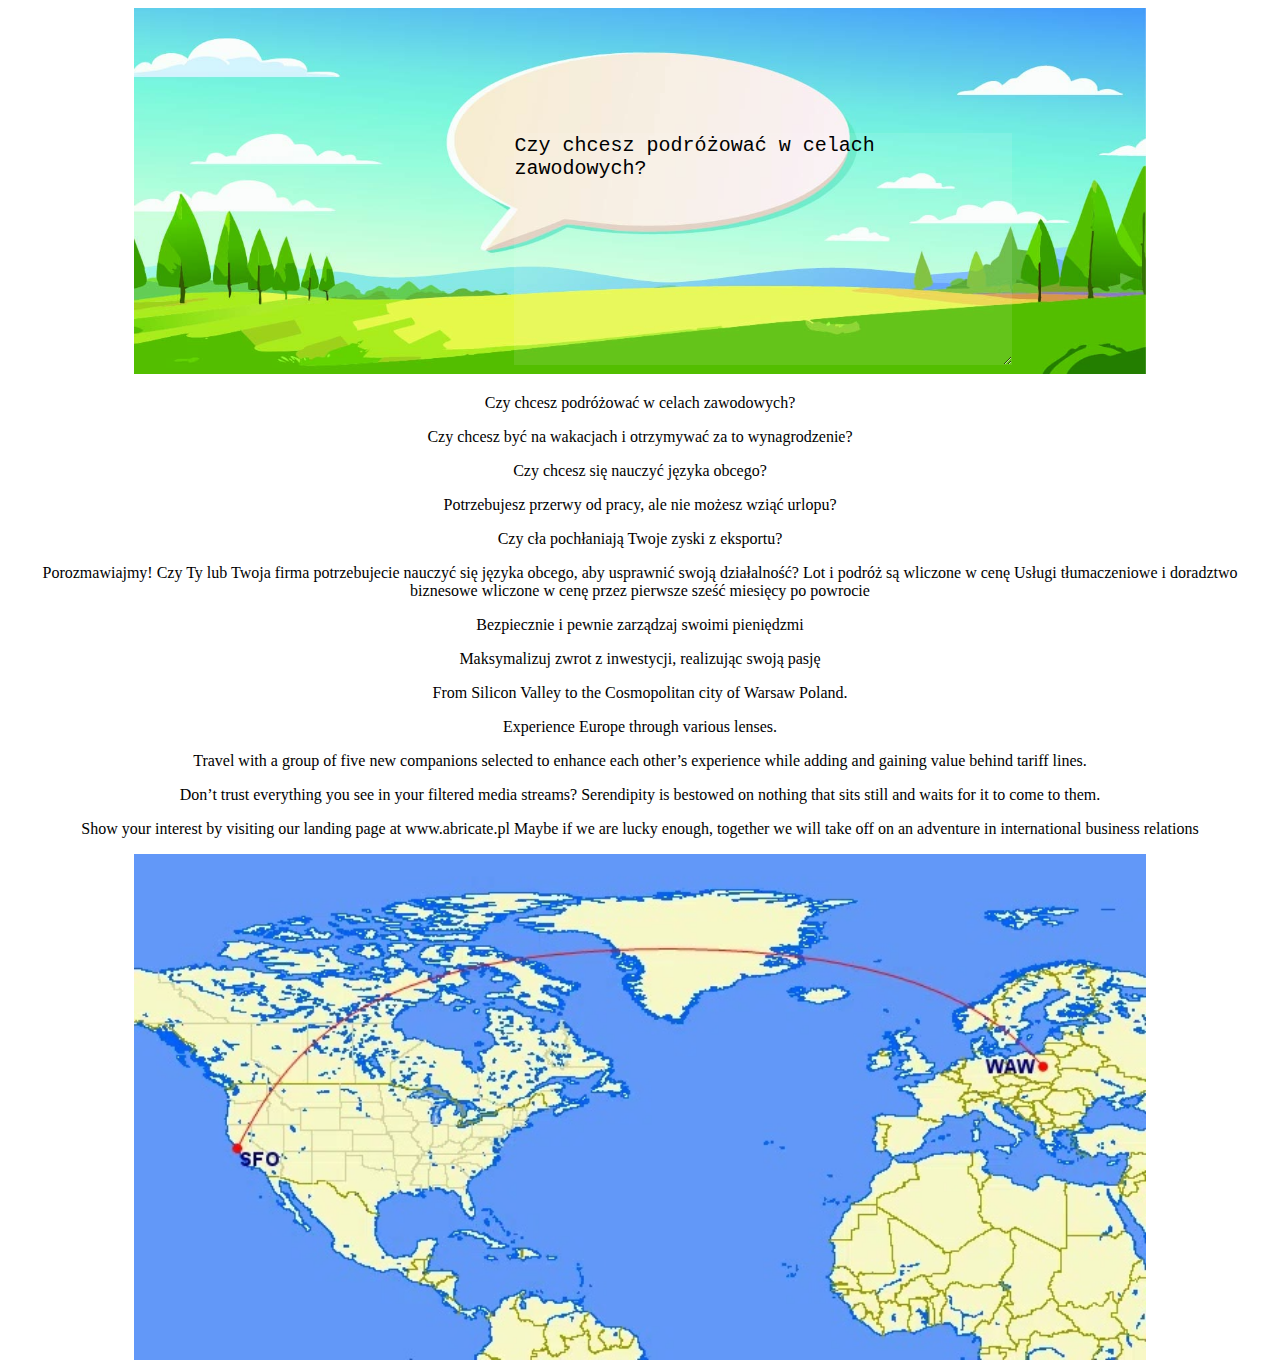
<file: index.html>
<!doctype html>
<html>
<head>
<meta charset="UTF-8">
<title>Dzień Dobry!</title>
</head>
<body>
  <center>
    <div style="position: relative; display: inline-block;">
      <img src="/images/PolishSceneWithSpeechBubble.jpg" alt="Polish Scene With Speech Bubble" width="80%">
	<textarea name="float" id="Bubble" style="position: absolute; top: 125px; left: 40%; background-color: rgba(255, 255, 255, 0.1); font-size: x-large; padding: 1px; border: 0px solid #000; z-index: 1;" rows="10" cols="40">Czy chcesz podróżować w celach zawodowych?</textarea>
    </div>

	<datalist id="Ideas">
    <option value="Czy chcesz podróżować w celach zawodowych?">
    <option value="Czy chcesz być na wakacjach i otrzymywać za to wynagrodzenie?">
	<option value="Czy chcesz się nauczyć języka obcego?">
	<option value="Potrzebujesz przerwy od pracy, ale nie możesz wziąć urlopu?">
	<option value="Czy cła pochłaniają Twoje zyski z eksportu?">
	<option value="Porozmawiajmy!">
	</datalist>
		<p>
		Czy chcesz podróżować w celach zawodowych?</p> 
		<p>
		Czy chcesz być na wakacjach i otrzymywać za to wynagrodzenie?</p>
		<p>
		Czy chcesz się nauczyć języka obcego?</p>
		<p>
		Potrzebujesz przerwy od pracy, ale nie możesz wziąć urlopu?
		<p>
		Czy cła pochłaniają Twoje zyski z eksportu? </p>
		<p>
		
		Porozmawiajmy!
		
		Czy Ty lub Twoja firma potrzebujecie nauczyć się języka obcego, aby usprawnić swoją działalność?
		
		Lot i podróż są wliczone w cenę
		
		Usługi tłumaczeniowe i doradztwo biznesowe wliczone w cenę przez pierwsze sześć miesięcy po powrocie</p> </p>
		<p>
		Bezpiecznie i pewnie zarządzaj swoimi pieniędzmi </p>
		<p>
		Maksymalizuj zwrot z inwestycji, realizując swoją pasję</p>
		<p>
		From Silicon Valley to the Cosmopolitan city of Warsaw Poland. </p>
		<p>
		Experience Europe through various lenses. </p>
		<p>
		Travel with a group of five new companions selected to enhance each other’s experience while adding and gaining value behind tariff lines. </p>
		<p>
		Don’t trust everything you see in your filtered media streams? Serendipity is bestowed on nothing that sits still and waits for it to come to them. </p>
		<p>
		Show your interest by visiting our landing page at www.abricate.pl Maybe if we are lucky enough, together we will take off on an adventure in international business relations 
		</p>
				<img src="/images/SF-WAW.jpg" alt="Path from California to Warsaw Poland 2025" width="80%">

	</center>
		
</body>
</html>
</file>
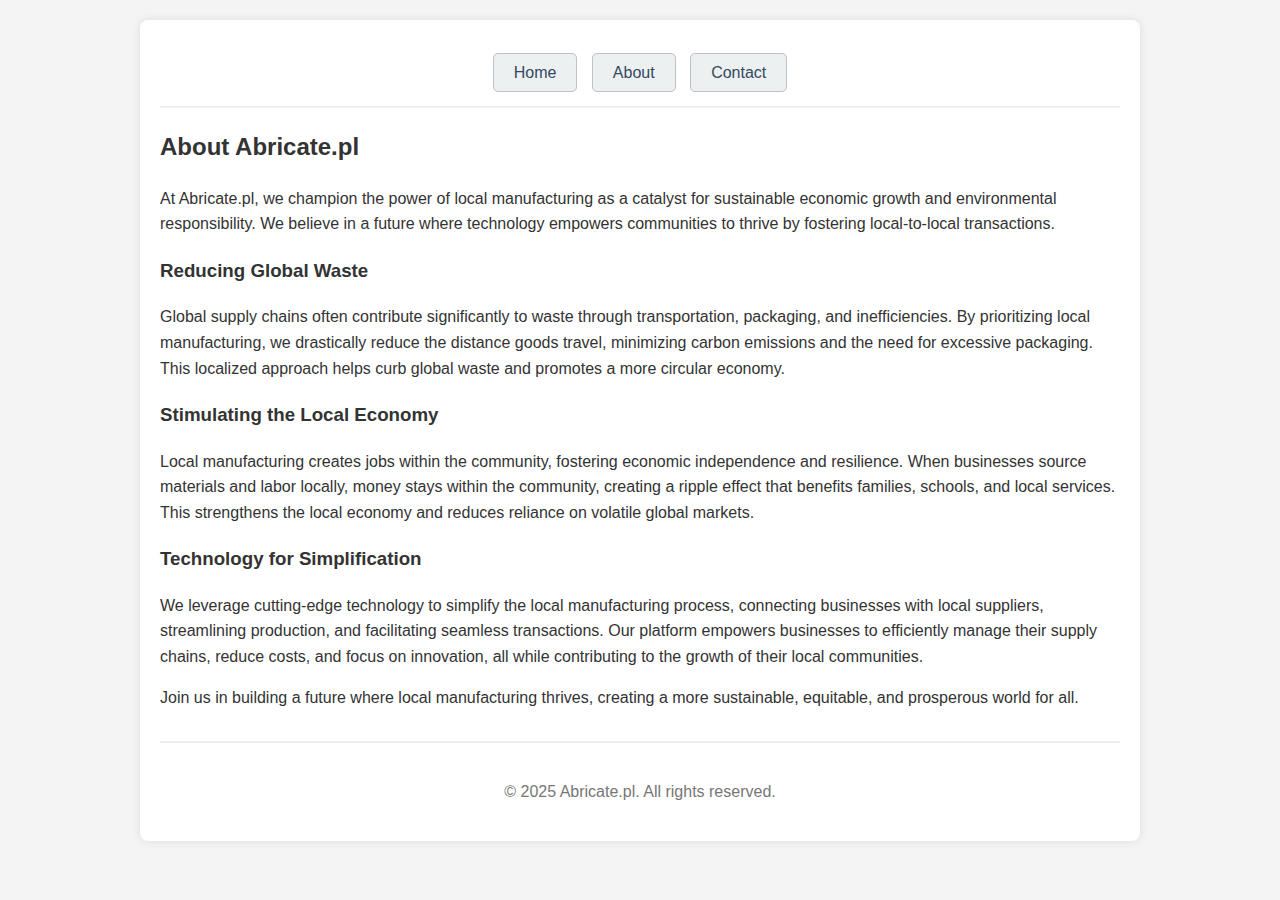
<file: about.html>
<!DOCTYPE html>
<link rel="stylesheet" href="/css/style.css">
<html lang="en">
<head>
    <meta charset="UTF-8">
    <meta name="viewport" content="width=device-width, initial-scale=1.0">
    <title>Dzień Dobry! | Abricate.pl</title>
    <link rel="stylesheet" href="/css/style.css">
</head>
<body>
    <div class="container">

 <header>
            <nav class="masthead">
                <a href="/index.html" class="btn-light">Home</a>
                <a href="/about.html" class="btn-light">About</a>
                <a href="/contact.html" class="btn-light">Contact</a>
 </header>
        <main>
            <section class="about-content">
                <h2>About Abricate.pl</h2>
                <p>At Abricate.pl, we champion the power of local manufacturing as a catalyst for sustainable economic growth and environmental responsibility. We believe in a future where technology empowers communities to thrive by fostering local-to-local transactions.</p>

                <h3>Reducing Global Waste</h3>
                <p>Global supply chains often contribute significantly to waste through transportation, packaging, and inefficiencies. By prioritizing local manufacturing, we drastically reduce the distance goods travel, minimizing carbon emissions and the need for excessive packaging. This localized approach helps curb global waste and promotes a more circular economy.</p>

                <h3>Stimulating the Local Economy</h3>
                <p>Local manufacturing creates jobs within the community, fostering economic independence and resilience. When businesses source materials and labor locally, money stays within the community, creating a ripple effect that benefits families, schools, and local services. This strengthens the local economy and reduces reliance on volatile global markets.</p>

                <h3>Technology for Simplification</h3>
                <p>We leverage cutting-edge technology to simplify the local manufacturing process, connecting businesses with local suppliers, streamlining production, and facilitating seamless transactions. Our platform empowers businesses to efficiently manage their supply chains, reduce costs, and focus on innovation, all while contributing to the growth of their local communities.</p>

                <p>Join us in building a future where local manufacturing thrives, creating a more sustainable, equitable, and prosperous world for all.</p>
            </section>        

 
        </main>

        <footer>
            <p>&copy; 2025 Abricate.pl. All rights reserved.</p>
        </footer>

    </div>
</body>
</html>
</file>
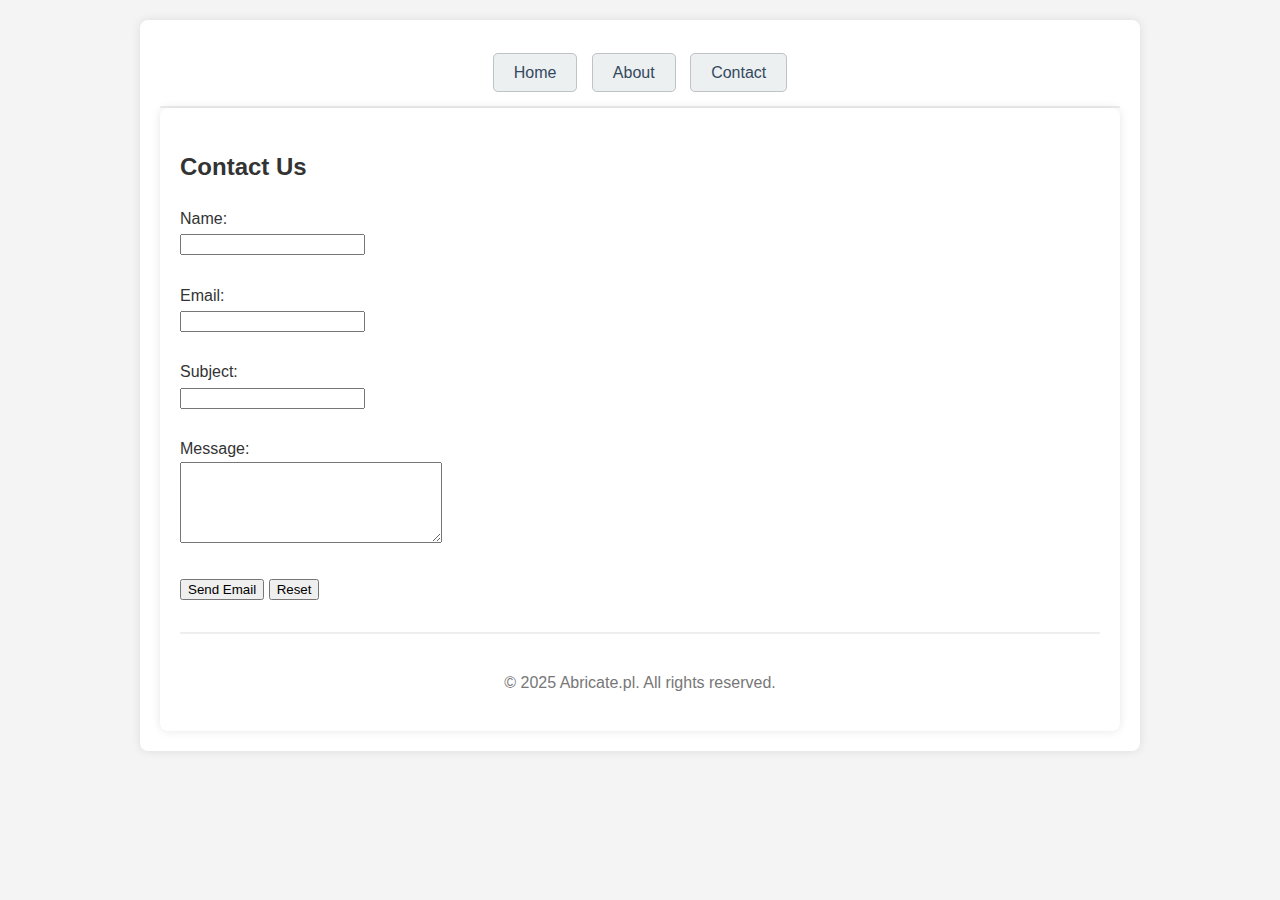
<file: contact.html>
<!DOCTYPE html>
<link rel="stylesheet" href="/css/style.css">
<html lang="en">
<head>
    <meta charset="UTF-8">
    <meta name="viewport" content="width=device-width, initial-scale=1.0">
    <title>Dzień Dobry! | Abricate.pl</title>
    <link rel="stylesheet" href="/css/style.css">
</head>
<body>
    <div class="container">

 <header>
            <nav class="masthead">
                <a href="/index.html" class="btn-light">Home</a>
                <a href="/about.html" class="btn-light">About</a>
                <a href="/contact.html" class="btn-light">Contact</a>
 </header>
<!DOCTYPE html>
<html lang="en">
<head>
    <meta charset="UTF-8">
    <meta name="viewport" content="width=device-width, initial-scale=1.0">
    <title>Contact Us | Abricate.pl</title>
    <link rel="stylesheet" href="/css/style.css">
</head>
<body>
    <div class="container">

        <main>
            <section class="contact-form">
                <h2>Contact Us</h2>
                <form action="mailto:make@abricate.com" method="post" enctype="text/plain">
                    <label for="name">Name:</label><br>
                    <input type="text" id="name" name="name"><br><br>

                    <label for="email">Email:</label><br>
                    <input type="email" id="email" name="email"><br><br>

                    <label for="subject">Subject:</label><br>
                    <input type="text" id="subject" name="subject"><br><br>

                    <label for="message">Message:</label><br>
                    <textarea id="message" name="message" rows="5" cols="30"></textarea><br><br>

                    <input type="submit" value="Send Email">
                    <input type="reset" value="Reset">
                </form>
            </section>
        </main>

        <footer>
            <p>&copy; 2025 Abricate.pl. All rights reserved.</p>
        </footer>

    </div>
</body>
</file>
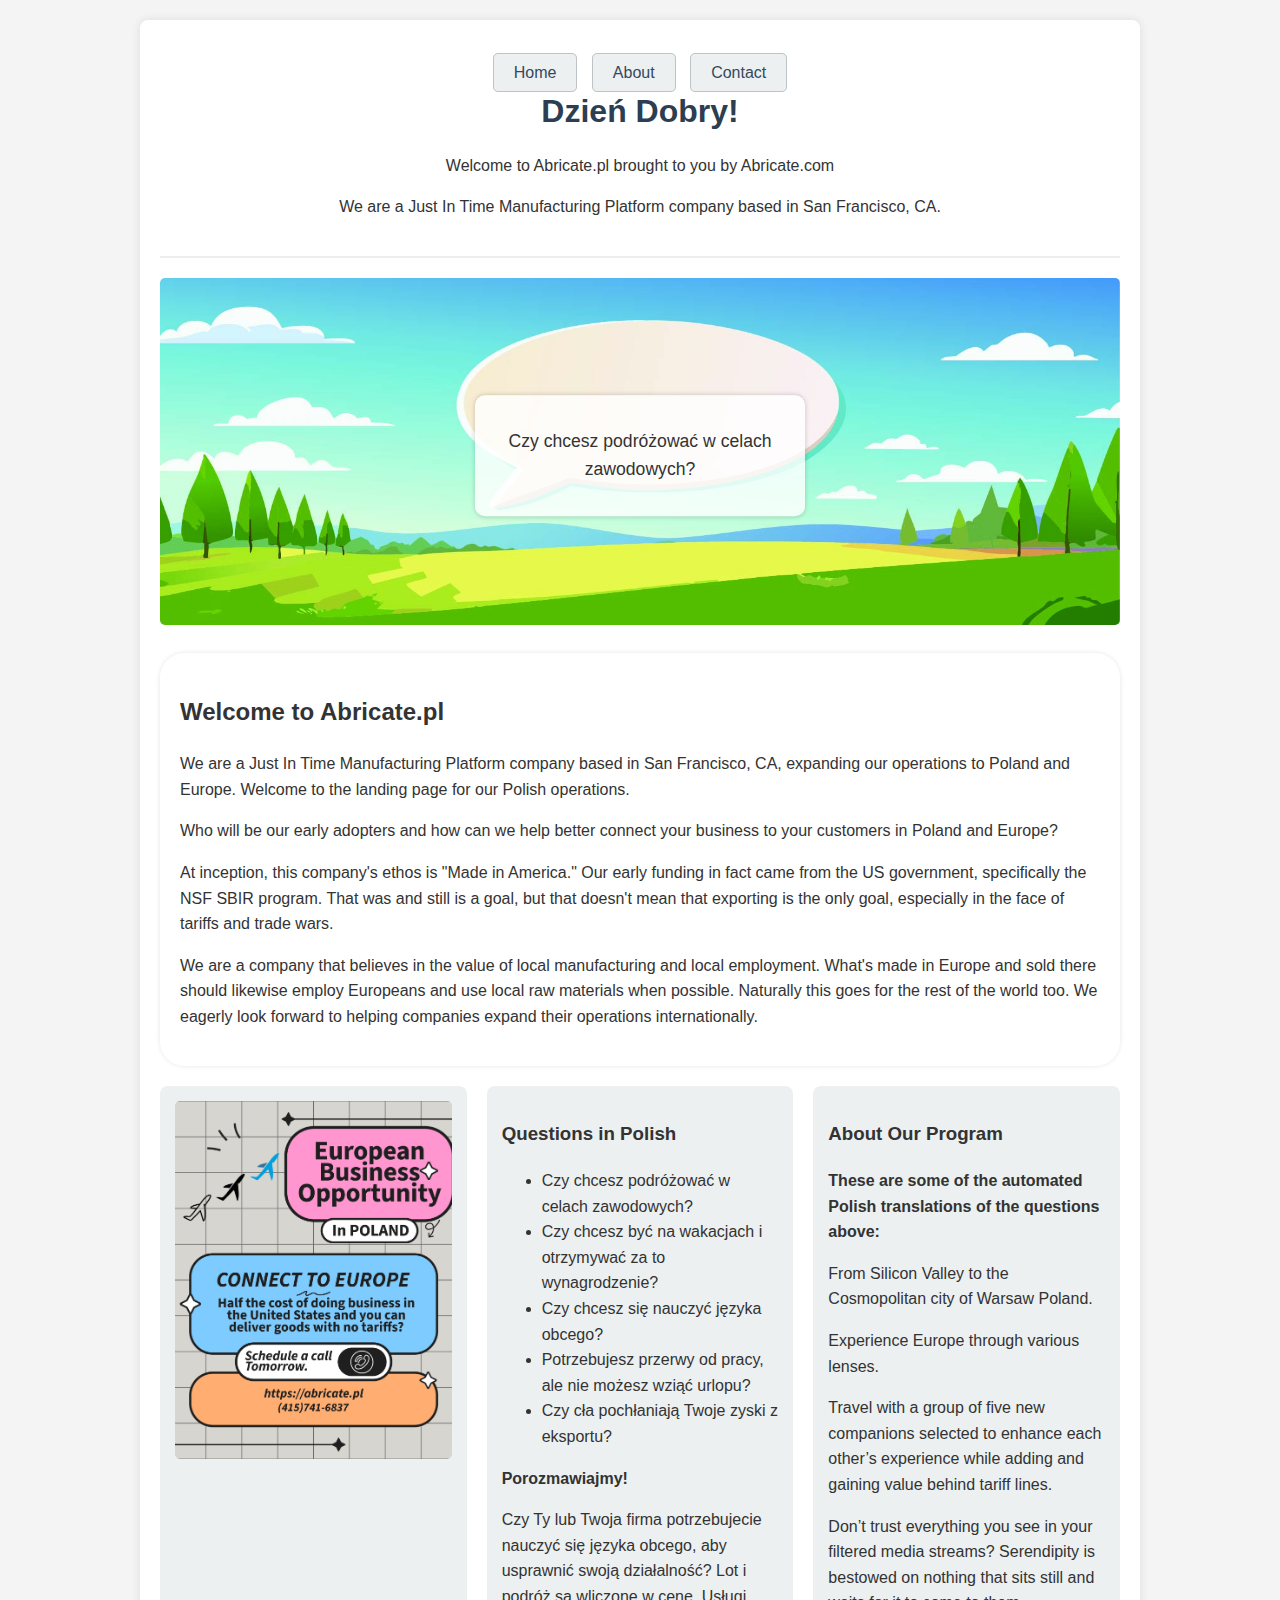
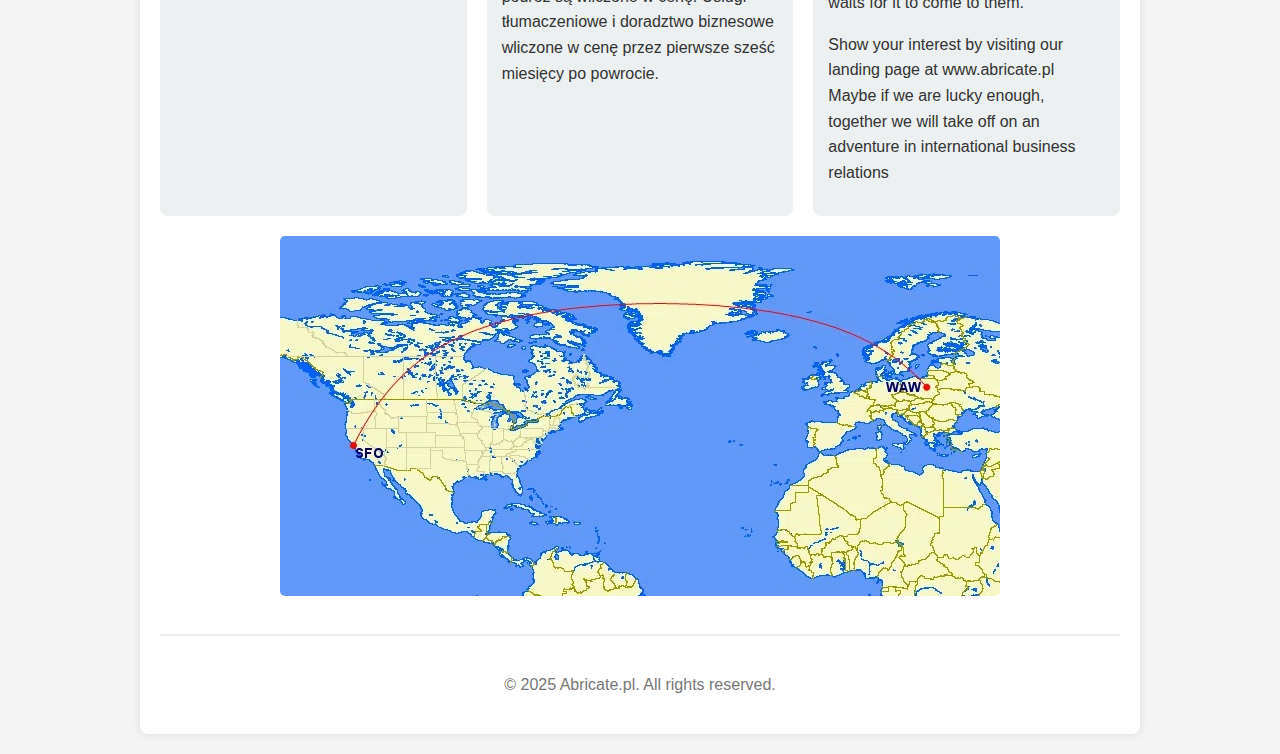
<file: index2.html>
<!DOCTYPE html>
<html lang="en">
<head>
    <meta charset="UTF-8">
    <meta name="viewport" content="width=device-width, initial-scale=1.0">
    <title>Dzień Dobry! | Abricate.pl</title>
    <link rel="stylesheet" href="/css/style.css">
    <style>
        /* This is a temporary stylesheet to make the example look good.
           It's best practice to move all CSS to an external file. */
        body {
            font-family: Arial, sans-serif;
            line-height: 1.6;
            margin: 0;
            padding: 20px;
            background-color: #f4f4f4;
            color: #333;
        }
        .container {
            max-width: 960px;
            margin: 0 auto;
            background: #fff;
            padding: 20px;
            border-radius: 8px;
            box-shadow: 0 0 10px rgba(0,0,0,0.1);
        }
        header {
            text-align: center;
            padding-bottom: 20px;
            border-bottom: 2px solid #eee;
        }
        header h1 {
            color: #2c3e50;
            margin: 0;
        }
        nav {
            margin-top: 20px;
        }
        .btn-light {
            background-color: #ecf0f1;
            border: 1px solid #bdc3c7;
            color: #34495e;
            padding: 10px 20px;
            text-decoration: none;
            border-radius: 5px;
            margin: 0 5px;
            transition: background-color 0.3s;
        }
        .btn-light:hover {
            background-color: #dce0e1;
        }
        .image-container {
            position: relative;
            text-align: center;
            margin: 20px 0;
        }
        .speech-bubble-text {
            position: absolute;
            top: 50%;
            left: 50%;
            transform: translate(-50%, -50%);
            background-color: rgba(255, 255, 255, 0.8);
            padding: 15px;
            border-radius: 10px;
            width: 80%;
            max-width: 300px;
            box-shadow: 0 0 5px rgba(0,0,0,0.2);
            font-size: 1.1em;
            text-align: center;
        }
        .content-box {
            background-color: rgba(255, 255, 255, 0.9);
            padding: 20px;
            border-radius: 25px;
            margin: 20px 0;
            text-align: left;
            box-shadow: 0 0 5px rgba(0,0,0,0.1);
        }
        .content-box strong {
            display: block;
            margin-bottom: 10px;
            font-size: 1.2em;
        }
        .grid-container {
            display: grid;
            grid-template-columns: repeat(auto-fit, minmax(250px, 1fr));
            gap: 20px;
            margin-top: 20px;
        }
        .card {
            background-color: #ecf0f1;
            padding: 15px;
            border-radius: 8px;
        }
        .card img {
            display: block;
            margin: 0 auto 10px;
        }
        img {
            max-width: 100%;
            height: auto;
            border-radius: 5px;
        }
        footer {
            text-align: center;
            margin-top: 30px;
            padding-top: 20px;
            border-top: 2px solid #eee;
            color: #777;
        }
    </style>
</head>
<body>
    <div class="container">

        <header>
            <nav class="masthead">
                <a href="/index.html" class="btn-light">Home</a>
                <a href="/about.html" class="btn-light">About</a>
                <a href="/contact.html" class="btn-light">Contact</a>
            </nav>
            <h1>Dzień Dobry!</h1>
            <p>Welcome to Abricate.pl brought to you by Abricate.com</p>
            <p>We are a Just In Time Manufacturing Platform company based in San Francisco, CA.</p>
        </header>

        <main>
            <section>
                <div class="image-container">
                    <img src="/images/PolishSceneWithSpeechBubble.jpg" alt="Polish Scene With Speech Bubble">
                    <div class="speech-bubble-text">
                        <p>Czy chcesz podróżować w celach zawodowych?</p>
                    </div>
                </div>
            </section>

            <section class="content-box">
                <h2>Welcome to Abricate.pl</h2>
                <p>We are a Just In Time Manufacturing Platform company based in San Francisco, CA, expanding our operations to Poland and Europe. Welcome to the landing page for our Polish operations.</p>
                <p>Who will be our early adopters and how can we help better connect your business to your customers in Poland and Europe?</p>
                <p>At inception, this company's ethos is "Made in America." Our early funding in fact came from the US government, specifically the NSF SBIR program. That was and still is a goal, but that doesn't mean that exporting is the only goal, especially in the face of tariffs and trade wars.</p>
                <p>We are a company that believes in the value of local manufacturing and local employment. What's made in Europe and sold there should likewise employ Europeans and use local raw materials when possible. Naturally this goes for the rest of the world too. We eagerly look forward to helping companies expand their operations internationally.</p>
            </section>

            <section>
                <div class="grid-container">
                    <div class="card">
                        <a href="/flyers/AbricateDotPL1.jpeg" target="_blank">
                            <img src="/flyers/AbricateDotPL1.jpeg" alt="Abricate Dot PL Flyer">
                        </a>
                    </div>
                    <div class="card">
                        <h3>Questions in Polish</h3>
                        <ul>
                            <li>Czy chcesz podróżować w celach zawodowych?</li>
                            <li>Czy chcesz być na wakacjach i otrzymywać za to wynagrodzenie?</li>
                            <li>Czy chcesz się nauczyć języka obcego?</li>
                            <li>Potrzebujesz przerwy od pracy, ale nie możesz wziąć urlopu?</li>
                            <li>Czy cła pochłaniają Twoje zyski z eksportu?</li>
                        </ul>
                        <p><strong>Porozmawiajmy!</strong></p>
                        <p>
                        Czy Ty lub Twoja firma potrzebujecie nauczyć się języka obcego, aby usprawnić swoją działalność?
                        Lot i podróż są wliczone w cenę.
                        Usługi tłumaczeniowe i doradztwo biznesowe wliczone w cenę przez pierwsze sześć miesięcy po powrocie.
                        </p>
                    </div>
                    <div class="card">
                        <h3>About Our Program</h3>
                        <p><strong>These are some of the automated Polish translations of the questions above:</strong></p>
                        <p>From Silicon Valley to the Cosmopolitan city of Warsaw Poland.</p>
                        <p>Experience Europe through various lenses.</p>
                        <p>Travel with a group of five new companions selected to enhance each other’s experience while adding and gaining value behind tariff lines.</p>
                        <p>Don’t trust everything you see in your filtered media streams? Serendipity is bestowed on nothing that sits still and waits for it to come to them.</p>
                        <p>Show your interest by visiting our landing page at www.abricate.pl Maybe if we are lucky enough, together we will take off on an adventure in international business relations</p>
                    </div>
                </div>
            </section>

            <section style="text-align: center; margin-top: 20px;">
                <img src="/images/SF-WAW.jpg" alt="Path from California to Warsaw Poland 2025">
            </section>
        </main>

        <footer>
            <p>&copy; 2025 Abricate.pl. All rights reserved.</p>
        </footer>

    </div>
</body>
</html>
</file>
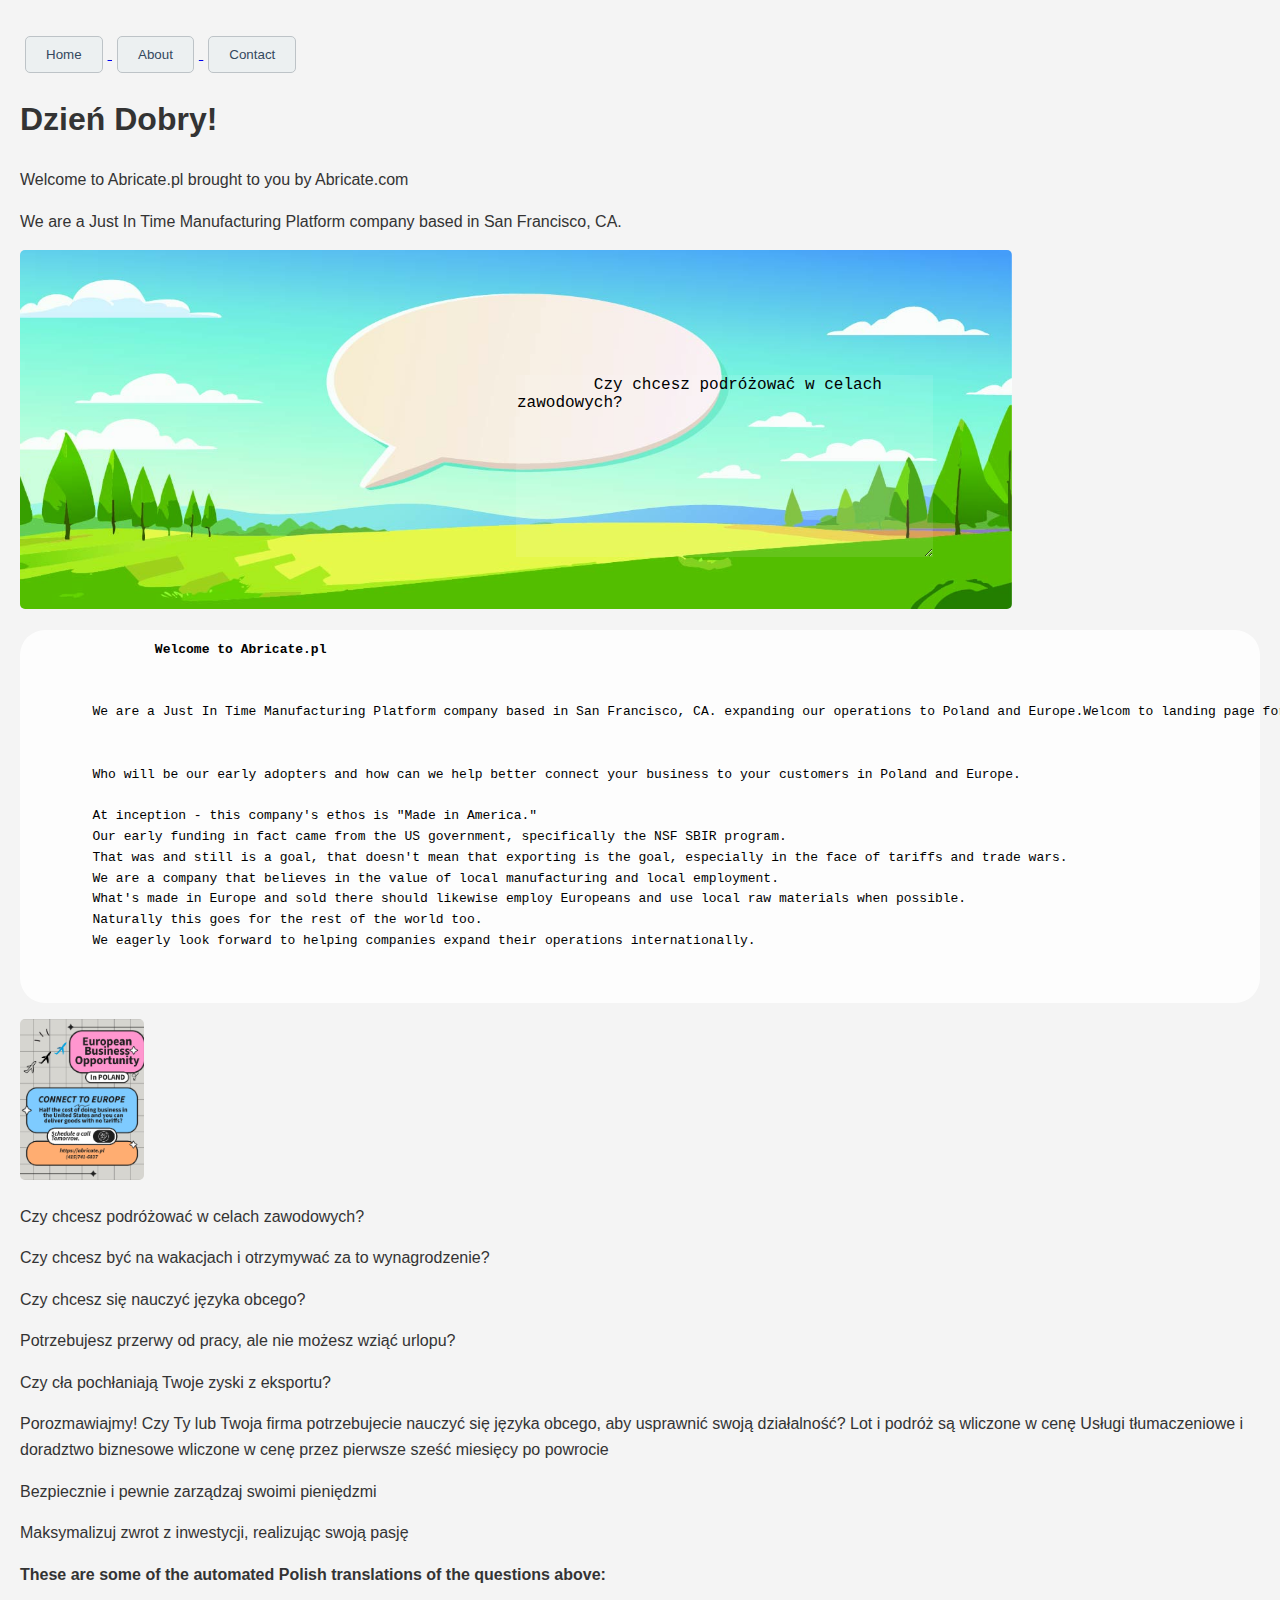
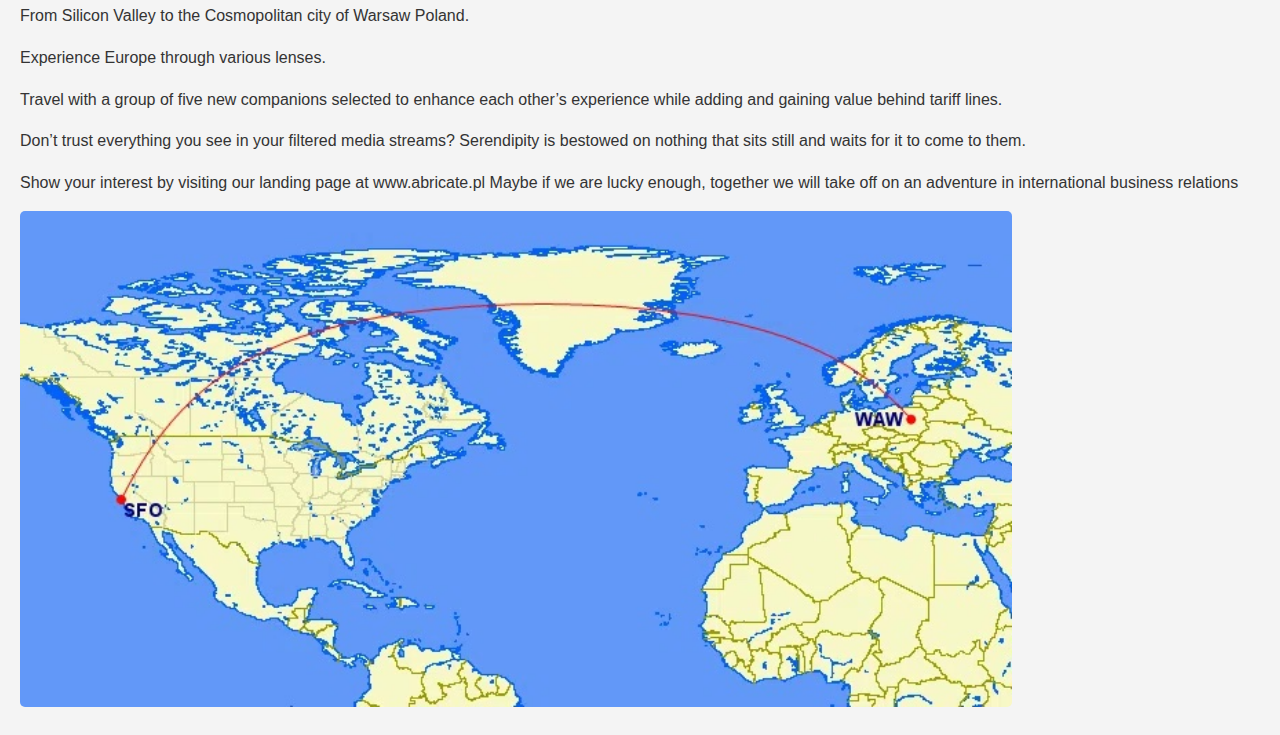
<file: indexOld.html>
<!doctype html>
<link rel="stylesheet" href="/css/style.css">
<html>
<title>Dzień Dobry!</title>
<head> 


</head>

<nav-masthead class="cover-container">
		<p><a href="/index.html"><button class="btn-light">Home</button>
			<button class="btn-light">About</button>
			<button class="btn-light">Contact</button></a></p>
	</nav-masthead>	
  <h1>Dzień Dobry!</h1>
  <p>Welcome to Abricate.pl brought to you by Abricate.com</p>
  <p>We are a Just In Time Manufacturing Platform company based in San Francisco, CA.</p>

    <div style="position: relative; display: inline-block;">
      <img src="/images/PolishSceneWithSpeechBubble.jpg" alt="Polish Scene With Speech Bubble" width="80%">
	<textarea name="float" id="Bubble" style="position: absolute; top: 125px; left: 40%; 
	background-color: rgba(255, 255, 255, 0.1); font-size: large; padding: 1px; 
	border: 0px solid #000; z-index: 1;" rows="10" cols="40">
	Czy chcesz podróżować w celach zawodowych?</textarea>
    </div>


<pre style="text-align: left; color: black; background-color: rgba(255, 255, 255, 0.8); 
padding: 10px; border-radius: 25px;">
		<strong>Welcome to Abricate.pl</strong>
		<br>
	We are a Just In Time Manufacturing Platform company based in San Francisco, CA. expanding our operations to Poland and Europe.Welcom to landing page for our Polish operations.
		<br>
	Who will be our early adopters and how can we help better connect your business to your customers in Poland and Europe.
	
	At inception - this company's ethos is "Made in America." 
	Our early funding in fact came from the US government, specifically the NSF SBIR program.
	That was and still is a goal, that doesn't mean that exporting is the goal, especially in the face of tariffs and trade wars.
	We are a company that believes in the value of local manufacturing and local employment.
	What's made in Europe and sold there should likewise employ Europeans and use local raw materials when possible. 
	Naturally this goes for the rest of the world too. 
	We eagerly look forward to helping companies expand their operations internationally.


</pre>

<body>
<p>
     <a href="/flyers/AbricateDotPL1.jpeg" target="_blank">
        <img src="/flyers/AbricateDotPL1.jpeg" alt="Abricate Dot PL Flyer" width="10%"></a>
</p>
    	<p>
		Czy chcesz podróżować w celach zawodowych? </p>
		<p>
		Czy chcesz być na wakacjach i otrzymywać za to wynagrodzenie?</p>
		<p>
		Czy chcesz się nauczyć języka obcego?</p>
		<p>
		Potrzebujesz przerwy od pracy, ale nie możesz wziąć urlopu?
		<p>
		Czy cła pochłaniają Twoje zyski z eksportu? </p>
		<p>
		
		Porozmawiajmy!
		
		Czy Ty lub Twoja firma potrzebujecie nauczyć się języka obcego, aby usprawnić swoją działalność?
		
		Lot i podróż są wliczone w cenę
		
		Usługi tłumaczeniowe i doradztwo biznesowe wliczone w cenę przez pierwsze sześć miesięcy po powrocie</p> </p>
		<p>
		Bezpiecznie i pewnie zarządzaj swoimi pieniędzmi </p>
		<p>
		Maksymalizuj zwrot z inwestycji, realizując swoją pasję</p>
		<p>
			<strong> These are some of the automated Polish translations of the questions above:</strong>
		</p>

		From Silicon Valley to the Cosmopolitan city of Warsaw Poland. </p>
		<p>
		Experience Europe through various lenses. </p>
		<p>
		Travel with a group of five new companions selected to enhance each other’s experience while adding and gaining value behind tariff lines. </p>
		<p>
		Don’t trust everything you see in your filtered media streams? Serendipity is bestowed on nothing that sits still and waits for it to come to them. </p>
		<p>
		Show your interest by visiting our landing page at www.abricate.pl Maybe if we are lucky enough, together we will take off on an adventure in international business relations 
</body>	
	</p>
				<img src="/images/SF-WAW.jpg" alt="Path from California to Warsaw Poland 2025" width="80%">
		

</html>
</file>
<file: css/style.css>
/*
 * Globals
 */

        /* This is a temporary stylesheet to make the example look good.
           It's best practice to move all CSS to an external file. */
        body {
            font-family: Arial, sans-serif;
            line-height: 1.6;
            margin: 0;
            padding: 20px;
            background-color: #f4f4f4;
            color: #333;
        }
        .container {
            max-width: 960px;
            margin: 0 auto;
            background: #fff;
            padding: 20px;
            border-radius: 8px;
            box-shadow: 0 0 10px rgba(0,0,0,0.1);
        }
        header {
            text-align: center;
            padding-bottom: 20px;
            border-bottom: 2px solid #eee;
        }
        header h1 {
            color: #2c3e50;
            margin: 0;
        }
        nav {
            margin-top: 20px;
        }
        .btn-light {
            background-color: #ecf0f1;
            border: 1px solid #bdc3c7;
            color: #34495e;
            padding: 10px 20px;
            text-decoration: none;
            border-radius: 5px;
            margin: 0 5px;
            transition: background-color 0.3s;
        }
        .btn-light:hover {
            background-color: #dce0e1;
        }
        .image-container {
            position: relative;
            text-align: center;
            margin: 20px 0;
        }
        .speech-bubble-text {
            position: absolute;
            top: 50%;
            left: 50%;
            transform: translate(-50%, -50%);
            background-color: rgba(255, 255, 255, 0.8);
            padding: 15px;
            border-radius: 10px;
            width: 80%;
            max-width: 300px;
            box-shadow: 0 0 5px rgba(0,0,0,0.2);
            font-size: 1.1em;
            text-align: center;
        }
        .content-box {
            background-color: rgba(255, 255, 255, 0.9);
            padding: 20px;
            border-radius: 25px;
            margin: 20px 0;
            text-align: left;
            box-shadow: 0 0 5px rgba(0,0,0,0.1);
        }
        .content-box strong {
            display: block;
            margin-bottom: 10px;
            font-size: 1.2em;
        }
        .grid-container {
            display: grid;
            grid-template-columns: repeat(auto-fit, minmax(250px, 1fr));
            gap: 20px;
            margin-top: 20px;
        }
        .card {
            background-color: #ecf0f1;
            padding: 15px;
            border-radius: 8px;
        }
        .card img {
            display: block;
            margin: 0 auto 10px;
        }
        img {
            max-width: 100%;
            height: auto;
            border-radius: 5px;
        }
        footer {
            text-align: center;
            margin-top: 30px;
            padding-top: 20px;
            border-top: 2px solid #eee;
            color: #777;
        }
</file>
